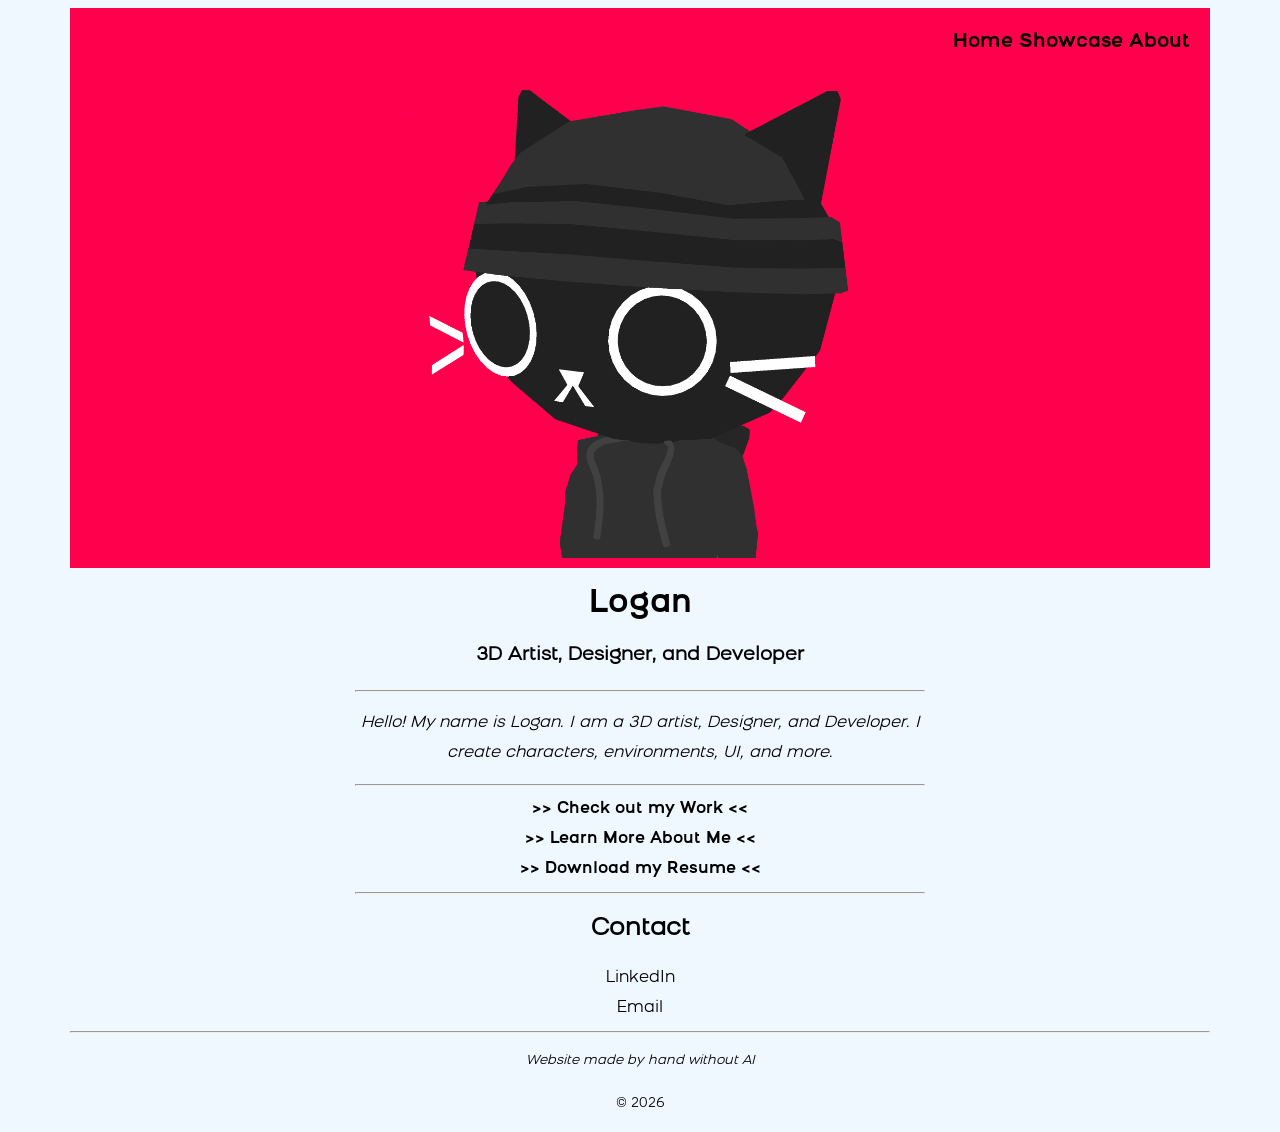
<file: index.html>
<!DOCTYPE html>
<html>
  <head>
    <meta charset="UTF-8">
    <meta name="viewport" content="width=device-width, initial-scale=1.0">
    <title>Website</title>
    <!-- The style.css file allows you to change the look of your web pages.
         If you include the next line in all your web pages, they will all share the same look.
         This makes it easier to make new pages for your site. -->
    <link rel="stylesheet" href="style.css">
  </head>
  <body>
    
    <div id="topbar">
        <div id="topbar-text">
            <a href="index.html">Home</a>
            <a href="showcase.html">Showcase</a>
            <a href="about.html">About</a>
        </div>
    </div>

    <div id="icon">
      <img src="images\MyukkoIcon.png" alt="Cat icon" width="500" height="500">
    </div>

    <div id="info">
        <h1>Logan</h1>
        <h3>3D Artist, Designer, and Developer</h3>
    </div>
    <hr style="margin-left: 25%; margin-right: 25%;">
    <div>
      <p><i>Hello! My name is Logan. I am a 3D artist, Designer, and Developer. 
        I create characters, environments, UI, and more.
      
      </i></p>
    </div>
    <hr style="margin-left: 25%; margin-right: 25%;">

    <div id="dropdown">
      <div>
        <a href="showcase.html">>> Check out my Work <<</a>
      </div>
      <div>
        <a href="about.html">>> Learn More About Me <<</a>
      </div>
      <div>
        <a href="loganjoyce_temp_resume.pdf" download>>> Download my Resume <<</a>
      </div>
    </div>
    <hr style="margin-left: 25%; margin-right: 25%;">
    
    <div>
      <h2>Contact</h2>
      <div id="links">
        <div>
          <a href="https://www.linkedin.com/in/logan-joyce-6924a7402/">LinkedIn</a>
        </div>
        <div>
          <a href="mailto:loganjoyce@vt.edu">Email</a>
        </div>
      </div>
    </div>

  </body>
  <hr>
  <footer>
    <p style="font-size: small;"><i>Website made by hand without AI</i></p>
    <p style="font-size: small;">&#169; 2026</p>
  </footer>
</html>
</file>
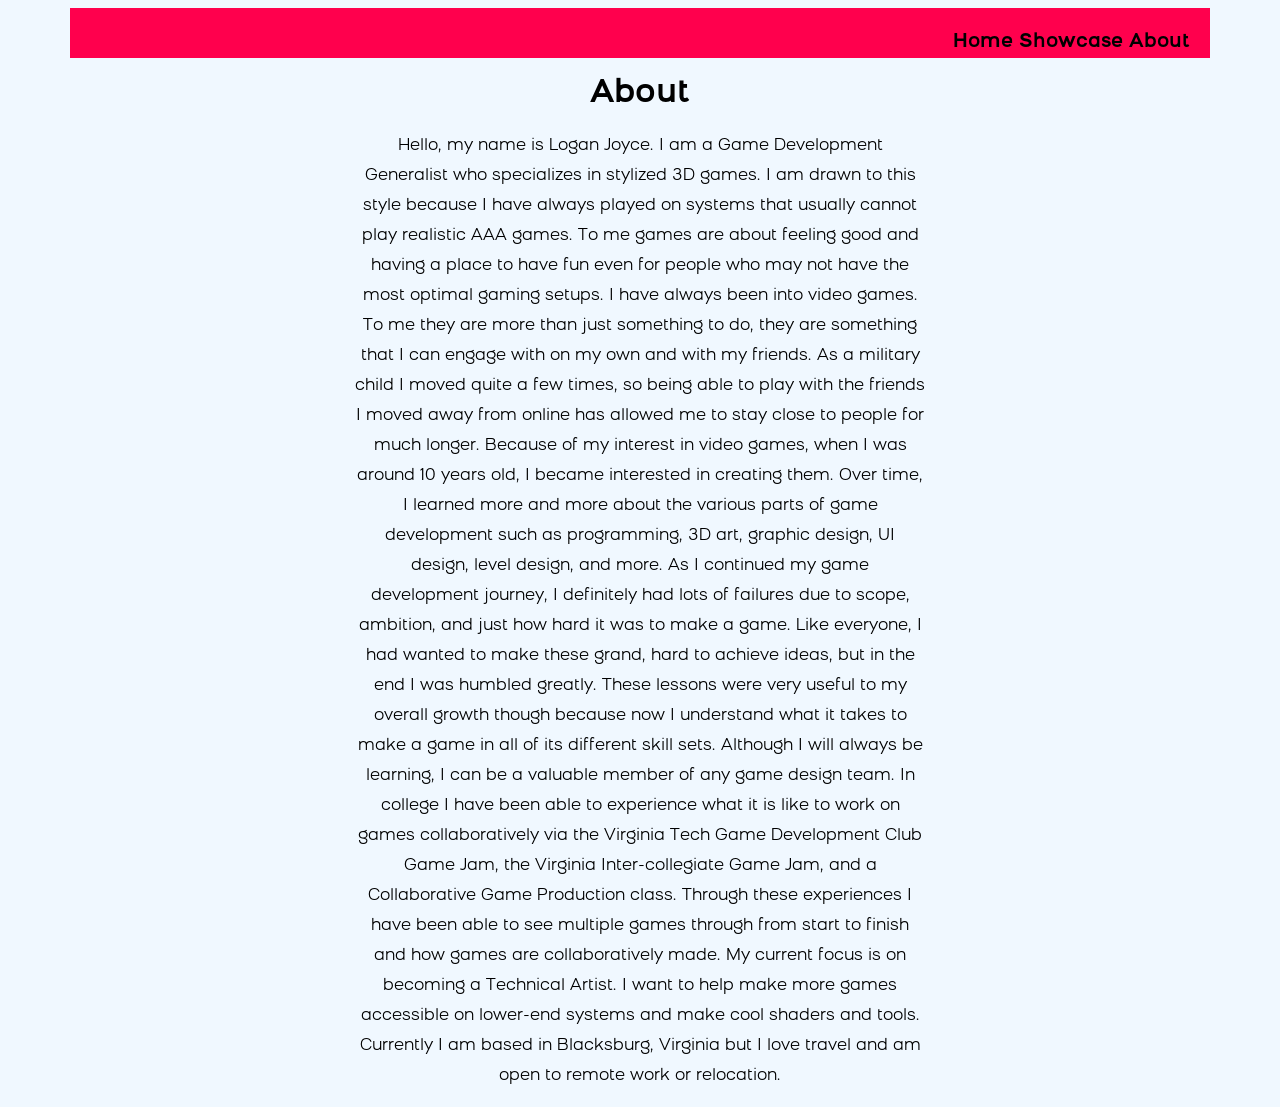
<file: about.html>
<!DOCTYPE html>
<html>
  <head>
    <meta charset="UTF-8">
    <meta name="viewport" content="width=device-width, initial-scale=1.0">
    <title>Website</title>
    <!-- The style.css file allows you to change the look of your web pages.
         If you include the next line in all your web pages, they will all share the same look.
         This makes it easier to make new pages for your site. -->
    <link rel="stylesheet" href="style.css">
  </head>
  <body>
    <div id="topbar">
        <div id="topbar-text">
            <a href="index.html">Home</a>
            <a href="showcase.html">Showcase</a>
            <a href="about.html">About</a>
        </div>
    </div>

    <div id="info">
        <h1>About</h1>
    </div>

    <p>Hello, my name is Logan Joyce. I am a Game Development Generalist who specializes in stylized 3D games. I am drawn to this style because I have always played on systems that usually cannot play realistic AAA games. To me games are about feeling good and having a place to have fun even for people who may not have the most optimal gaming setups.

I have always been into video games. To me they are more than just something to do, they are something that I can engage with on my own and with my friends. As a military child I moved quite a few times, so being able to play with the friends I moved away from online has allowed me to stay close to people for much longer.

Because of my interest in video games, when I was around 10 years old, I became interested in creating them. Over time, I learned more and more about the various parts of game development such as programming, 3D art, graphic design, UI design, level design, and more. As I continued my game development journey, I definitely had lots of failures due to scope, ambition, and just how hard it was to make a game. Like everyone, I had wanted to make these grand, hard to achieve ideas, but in the end I was humbled greatly. These lessons were very useful to my overall growth though because now I understand what it takes to make a game in all of its different skill sets. Although I will always be learning, I can be a valuable member of any game design team.

In college I have been able to experience what it is like to work on games collaboratively via the Virginia Tech Game Development Club Game Jam, the Virginia Inter-collegiate Game Jam, and a Collaborative Game Production class. Through these experiences I have been able to see multiple games through from start to finish and how games are collaboratively made.

My current focus is on becoming a Technical Artist. I want to help make more games accessible on lower-end systems and make cool shaders and tools.

Currently I am based in Blacksburg, Virginia but I love travel and am open to remote work or relocation.
</p>
  </body>

</html>
</file>
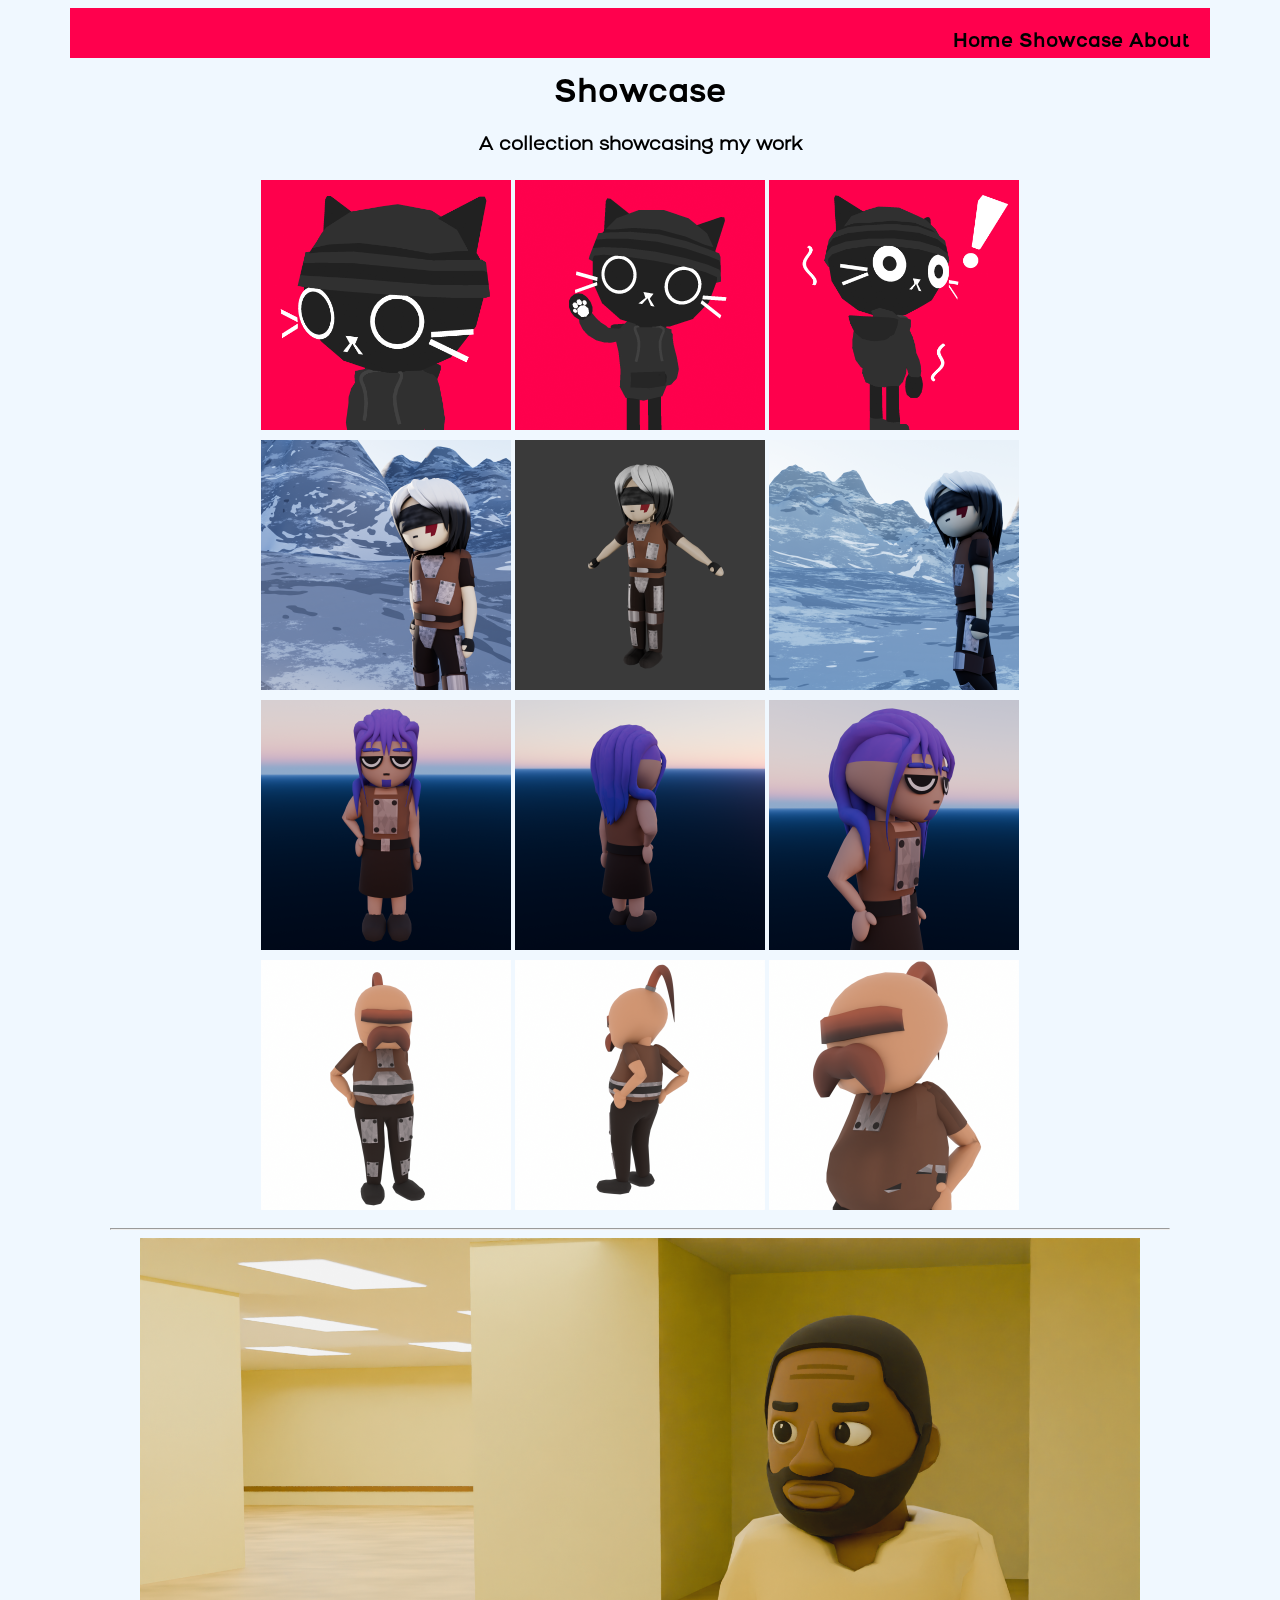
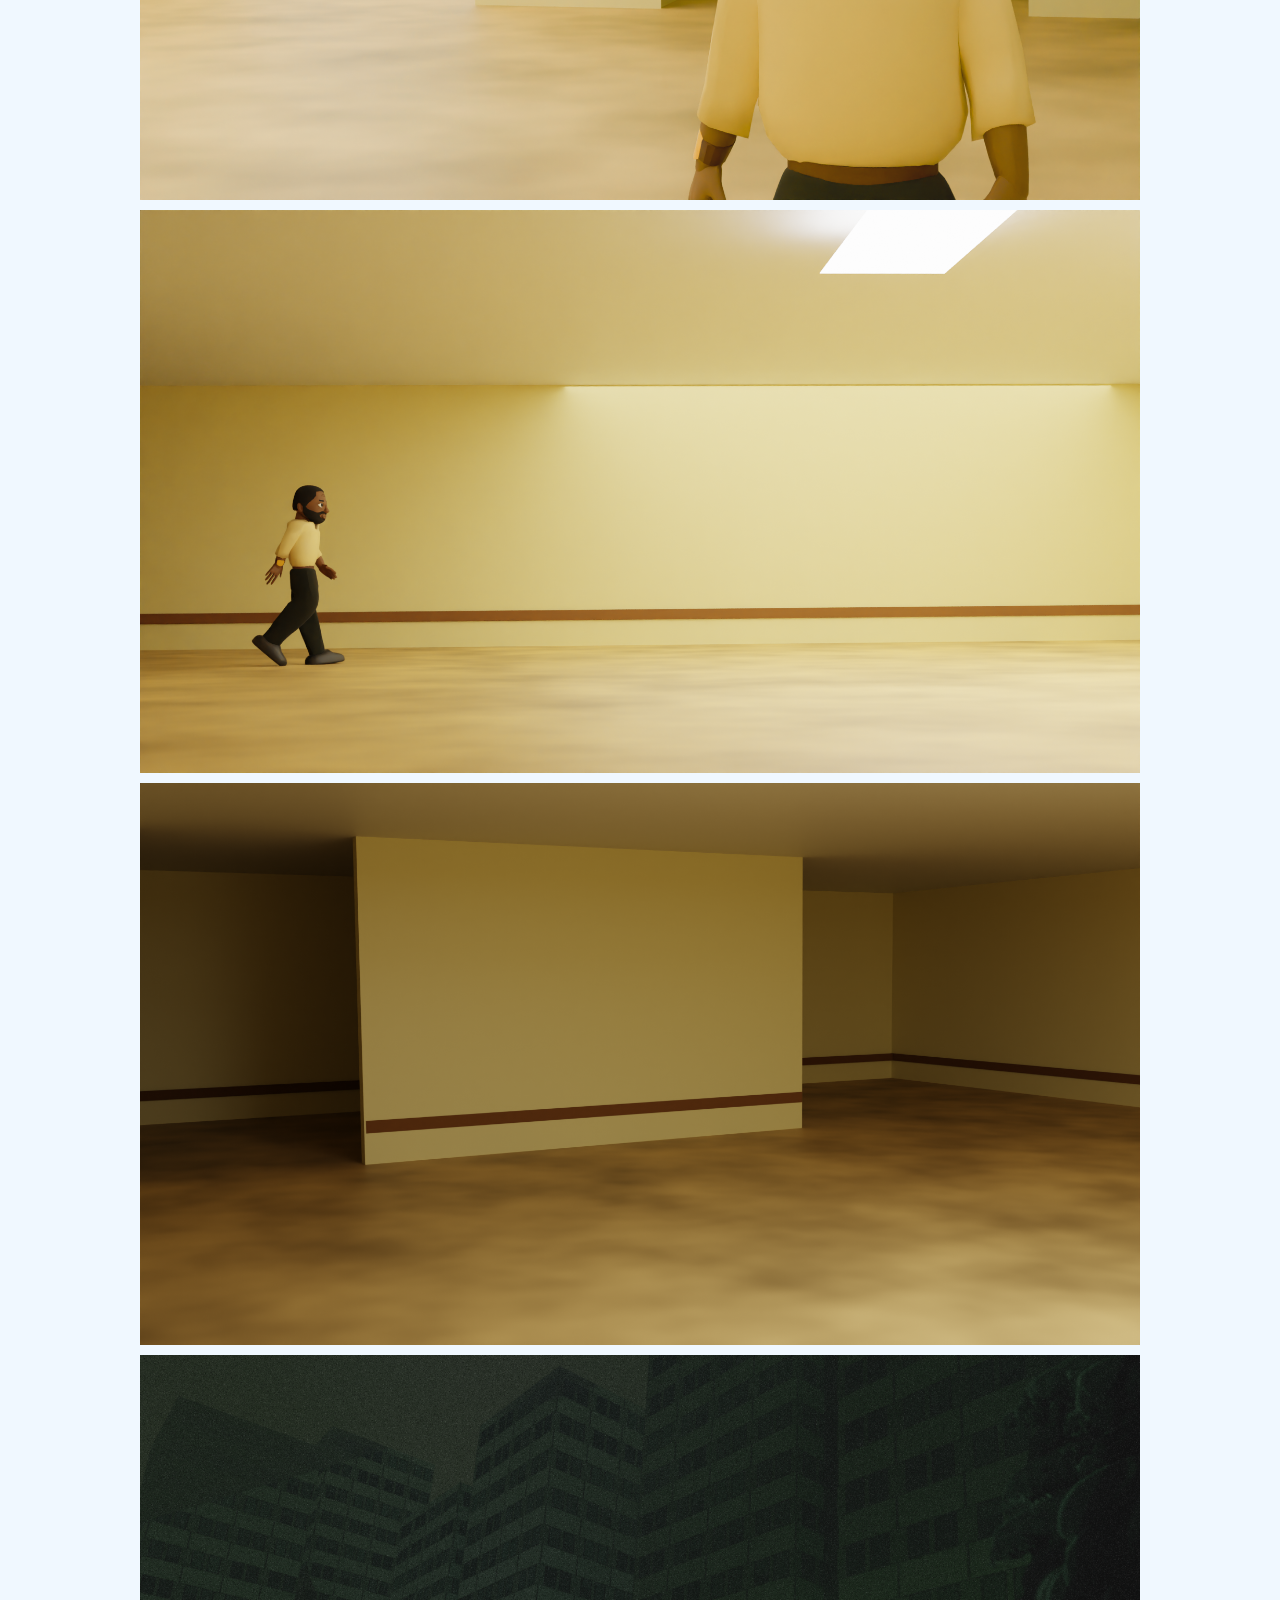
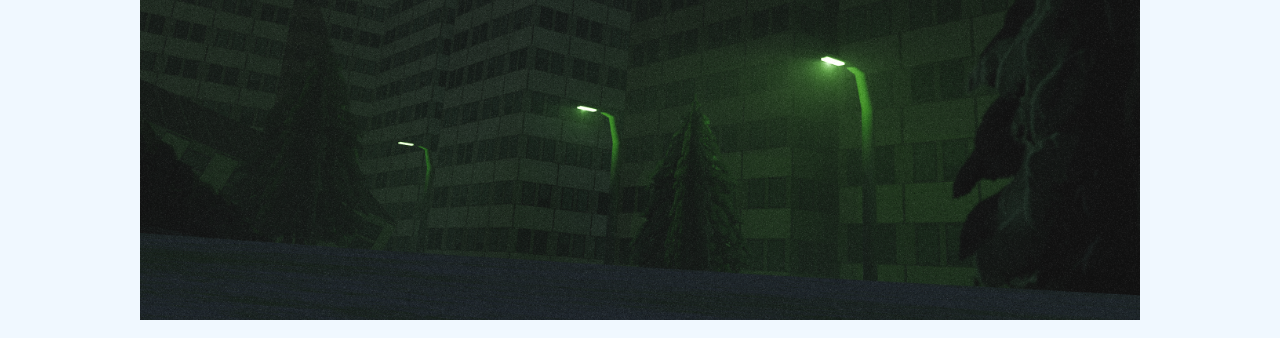
<file: showcase.html>
<!DOCTYPE html>
<html>
  <head>
    <meta charset="UTF-8">
    <meta name="viewport" content="width=device-width, initial-scale=1.0">
    <title>Website</title>
    <!-- The style.css file allows you to change the look of your web pages.
         If you include the next line in all your web pages, they will all share the same look.
         This makes it easier to make new pages for your site. -->
    <link rel="stylesheet" href="style.css">
  </head>
  <body>
    
    <div id="topbar">
        <div id="topbar-text">
            <a href="index.html">Home</a>
            <a href="showcase.html">Showcase</a>
            <a href="about.html">About</a>
        </div>
    </div>

    <div id="info">
        <h1>Showcase</h1>
        <h3>A collection showcasing my work</h3>
    </div>

    <div id="showcase-images">
        <div>
            <img src="images\MyukkoIcon.png" alt="Cat icon" width="250" height="250">
            <img src="images\showcase\MyukkoPic1.png" alt="Cat icon" width="250" height="250">
            <img src="images\showcase\MyukkoPic3.png" alt="Cat icon" width="250" height="250">
        </div>

        <div>
            <img src="images\showcase\KodaShowcase1.png" alt="Cat icon" width="250" height="250">
            <img src="images\showcase\KodaShowcase3.png" alt="Cat icon" width="250" height="250">
            <img src="images\showcase\KodaShowcase2.png" alt="Cat icon" width="250" height="250">
        </div>

        <div>
            <img src="images\showcase\IndigoShowcase1.png" alt="Cat icon" width="250" height="250">
            <img src="images\showcase\IndigoShowcase2.png" alt="Cat icon" width="250" height="250">
            <img src="images\showcase\IndigoShowcase3.png" alt="Cat icon" width="250" height="250">
        </div>
        
        <div>
            <img src="images\showcase\LayShowcase1.png" alt="Cat icon" width="250" height="250">
            <img src="images\showcase\LayShowcase2.png" alt="Cat icon" width="250" height="250">
            <img src="images\showcase\LayShowcase3.png" alt="Cat icon" width="250" height="250">
        </div>

        <hr>
        <div>
            <img src="images\showcase\clark.png" alt="Cat icon" width="1000" height="1000">
        </div>
        <div>
            <img src="images\showcase\clark2.png" alt="Cat icon" width="1000" height="1000">
        </div>
        <div>
            <img src="images\showcase\clark3.png" alt="Cat icon" width="1000" height="1000">
        </div>
        <div>
            <img src="images\showcase\liminalcitywidescreen.png" alt="Cat icon" width="1000" height="1000">
        </div>

        <!--False hope images -->
        <!--<div>
            <img src="images\showcase\falsehope\tutorial.png" alt="Cat icon" width="1000" height="1000">
        </div>
        
        <div>
            <img src="images\showcase\falsehope\tutorial1.png" alt="Cat icon" width="1000" height="1000">
        </div>
        
        <div>
            <img src="images\showcase\falsehope\tutorial3.png" alt="Cat icon" width="1000" height="1000">
        </div>
        
        <div>
            <img src="images\showcase\falsehope\caverns2.png" alt="Cat icon" width="1000" height="1000">
        </div>
        
        <div>
            <img src="images\showcase\falsehope\caverns3.png" alt="Cat icon" width="1000" height="1000">
        </div>
        
        <div>
            <img src="images\showcase\falsehope\caverns4.png" alt="Cat icon" width="1000" height="1000">
        </div>
        
        <div>
            <img src="images\showcase\falsehope\sky2.png" alt="Cat icon" width="1000" height="1000">
        </div>
        
        <div>
            <img src="images\showcase\falsehope\sky3.png" alt="Cat icon" width="1000" height="1000">
        </div>
        
        <div>
            <img src="images\showcase\falsehope\sky5.png" alt="Cat icon" width="1000" height="1000">
        </div>
    -->
        
        
        </div>
    </div>
    
  </body>
</html>
</file>
<file: style.css>
@font-face {
    font-family: Bronova;
    src: url(bronova/Bronova_Regular.otf);
}

@font-face {
    font-family: Bronova_Bold;
    src: url(bronova/Bronova_Bold.otf);
}

#topbar-text {
    background-color: #ff004d;
    text-align: right;
    font-size: larger;
    font-weight: normal;
    font-family: Bronova_Bold;
    padding-top: 20px;
    padding-right: 20px;
}

#icon {
    background-color: #ff004d;
    text-align: center;
    img{
        max-width: 100%;
        height: auto;
    }
}

#info {
    text-align: center;
    line-height: auto;
    h1 {
        font-family: Bronova_Bold;
    }
    
    h3 {
        font-family: Bronova;
    }
}

#dropdown {
    text-align: center;
    font-family: Bronova_Bold;
    line-height: auto;
}

#links {
    text-align: center;
    font-family: Bronova;
    line-height: auto;
}


/* Showcase Page */
#showcase-images {
    text-align: center;
    margin-left: 40px;
    margin-right: 40px;
    img {
        max-width: 100%;
        height: auto;
    }
}

a {
    color: black;
    text-decoration: none;
}

p {
    text-align: center;
    font-family: Bronova;
    margin-left: 25%;
    margin-right: 25%;
}

h2 {
    text-align: center;
    font-family: Bronova;
    margin-left: 25%;
    margin-right: 25%;
}

body {
    background-color: aliceblue;
    margin-left: 70px;
    margin-right: 70px;
    line-height: 30px;
}
</file>
